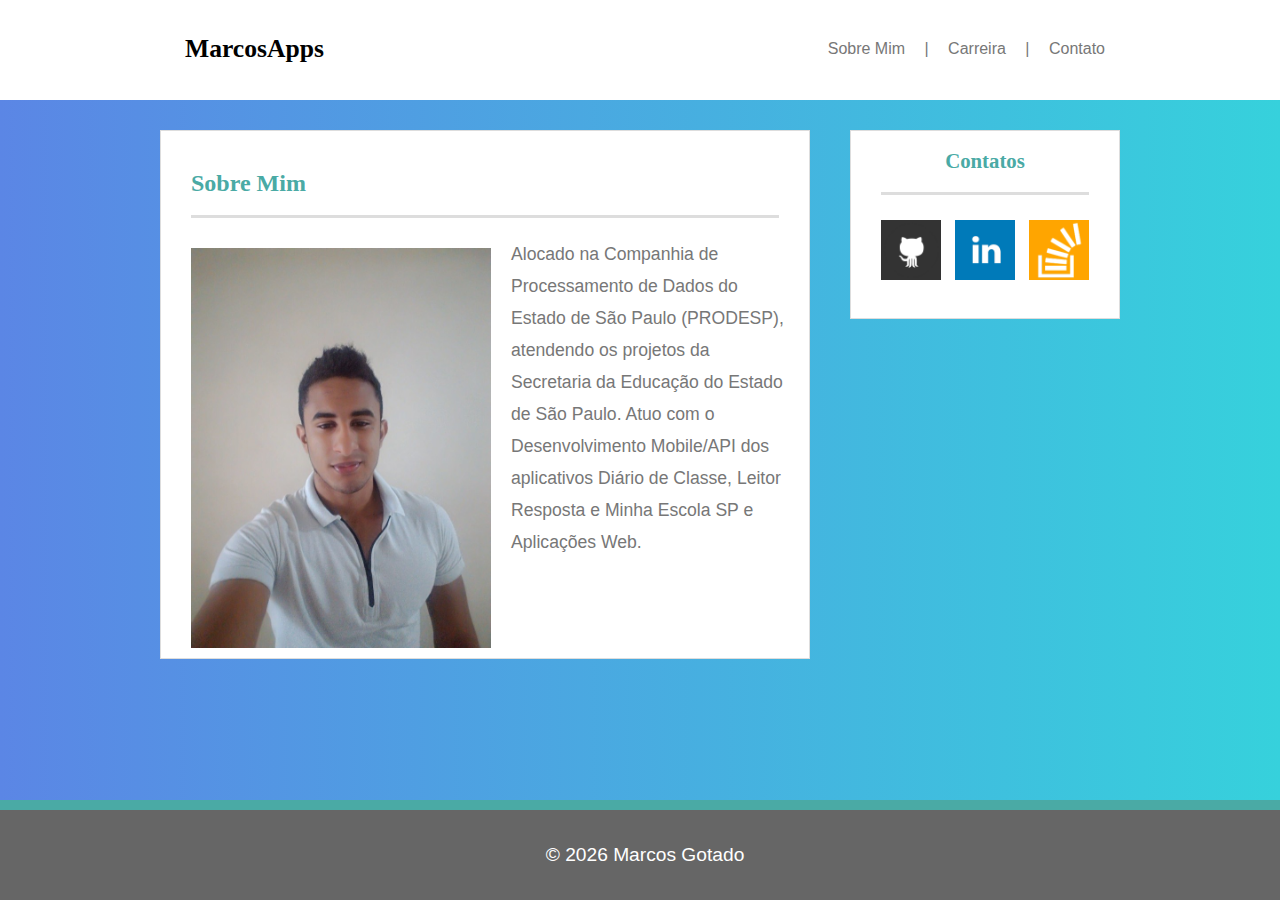
<file: index.html>
<!doctype html>
<html lang="pt-br">
    <head>
        <meta charset="utf-8" />
        <title>Marcos Gotado | Sobre Mim</title>
        <meta name="description" content="Marcos Gotado Home">
        <link href="assets/css/default.css" rel="stylesheet" type="text/css" media="screen">
        <link href="assets/css/style.css" rel="stylesheet" type="text/css" media="screen">
    </head>
    <body>
        <div class="centralizar">
            <header>
                <div class="menu-nav">
                    <h1>MarcosApps</h1>
                    <nav class="main-nav">
                        <ul>
                            <li><a href="index.html">Sobre Mim</a> | </li>
                            <li><a href="carreira.html">Carreira</a> | </li>
                            <li><a href="contato.html">Contato</a></li>
                        </ul>
                    </nav>
                </div>
            </header>
            <div class="container">
                <main>
                    <h2>Sobre Mim</h2>
                    <hr>
                    <img class="left ordenar" src="assets/images/marcos.png" alt="Sou o Marcos Gotado" />
                    <p>Alocado na Companhia de Processamento de Dados do Estado de São Paulo (PRODESP), atendendo os projetos da Secretaria da Educação do Estado de São Paulo. Atuo com o Desenvolvimento Mobile/API dos aplicativos Diário de Classe, Leitor Resposta e Minha Escola SP e Aplicações Web.<br />
                </main>
                <aside>
                    <h3>Contatos</h3>
                    <hr>
                    <nav class="social-nav">
                        <ul>
                            <li class="one"><a href="https://github.com/MarcosApp" target="_blank"><img src="assets/images/github.png" alt="GitHub logo"></a></li>
                            <li class="two"><a href="https://www.linkedin.com/in/marcosgotado/" target="_blank"><img src="assets/images/linkedin.png" alt="LinkedIn logo"></a></li>
                            <li class="three"><a href="https://stackoverflow.com/users/9789186/marcosapps" target="_blank"><img src="assets/images/stackoverflow.png" alt="Stack Overflow logo"></a></li>
                        </ul>
                    </nav>
                </aside>
            </div>
            <footer>
                <p>&copy; <script>
                    document.write(new Date().getFullYear());</script> Marcos Gotado</p>
            </footer>
        </div>
    </body>
</html>
</file>
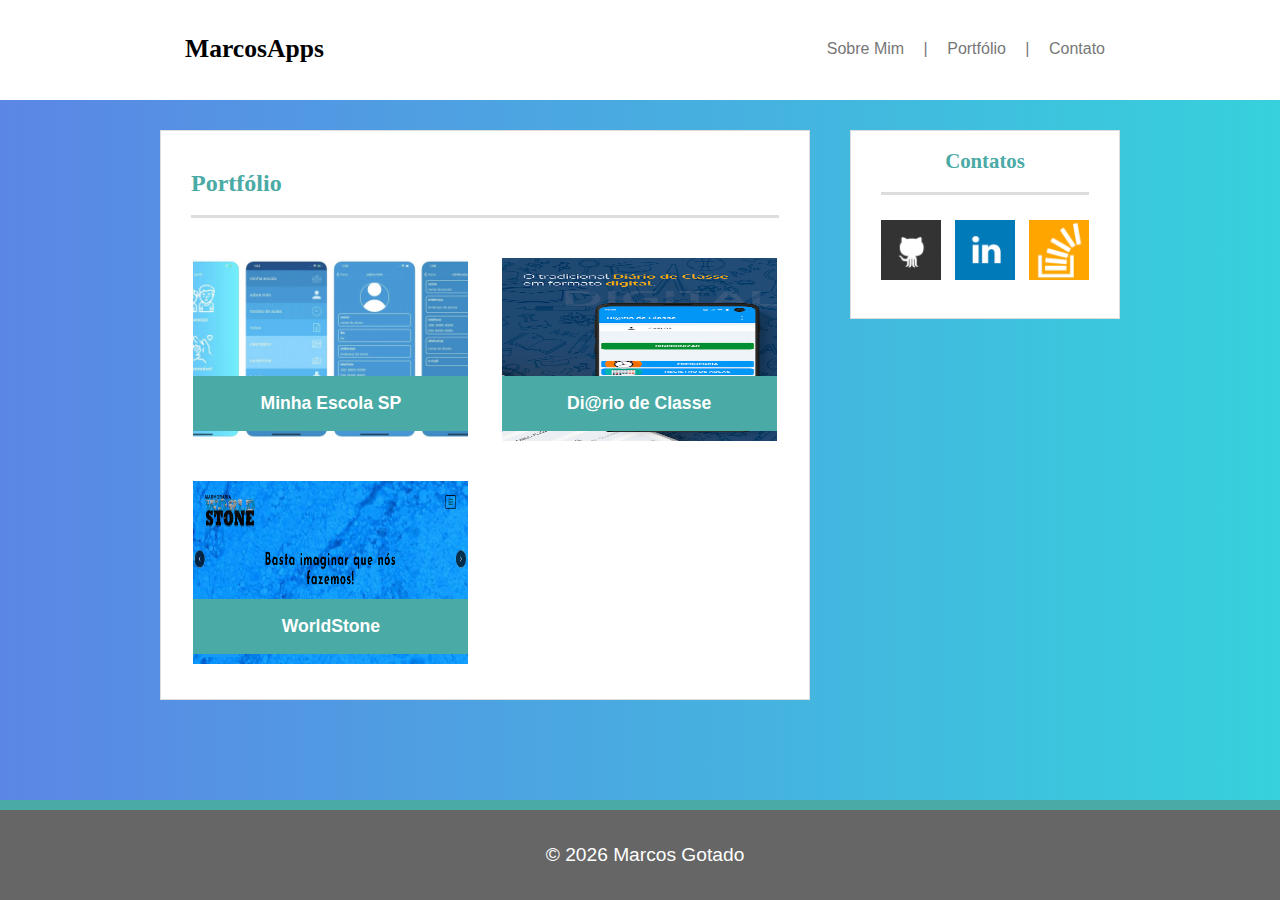
<file: carreira.html>
<!doctype html>
<html lang="pt-br">
    <head>
        <meta charset="utf-8" />
        <title>Marcos Gotado | Sobre Mim</title>
        <meta name="description" content="Marcos Gotado Carreira">
        <link href="assets/css/default.css" rel="stylesheet" type="text/css" media="screen">
        <link href="assets/css/style.css" rel="stylesheet" type="text/css" media="screen">
    </head>
    <body>
        <div class="centralizar">
            <header>
                <div class="menu-nav">
                    <h1>MarcosApps</h1>
                    <nav class="main-nav">
                        <ul>
                            <li><a href="index.html">Sobre Mim</a> | </li>
                            <li><a href="carreira.html">Portfólio</a> | </li>
                            <li><a href="contato.html">Contato</a></li>
                        </ul>
                    </nav>
                </div>
            </header>
        <div class="container">
            <main>
                <h2>Portfólio</h2>
                <hr>
                <div class="portfolio-modulos">
                    <div class="portfolio-mod one">
                        <div class="portfolio-title">
                            <img src="assets/images/minhaescola.jpg" alt="Minha Escola SP">
                            <a href="https://www.metrojornal.com.br/foco/2019/08/21/minha-escola-sp-rematricula-estadual.html" target="_blank">Minha Escola SP</a>
                        </div>
                    </div>
                    <div class="portfolio-mod two">
                        <div class="portfolio-title">
                            <img src="assets/images/diariodeclasse.jpg" alt="Di@rio de Classe">
                            <a href="https://play.google.com/store/apps/details?id=br.gov.sp.educacao.sed.mobile" target="_blank">Di@rio de Classe</a>
                        </div>
                    </div>
                    <div class="portfolio-mod three">
                        <div class="portfolio-title">
                            <img src="assets/images/worldstone.png" alt="WorldStone">
                            <a href="http://worldstone.com.br/" target="_blank">WorldStone</a>
                        </div>
                    </div>
                </div>
            </main>
            <aside>
                <h3>Contatos</h3>
                <hr>
                <nav class="social-nav">
                    <ul>
                        <li class="one"><a href="https://github.com/MarcosApp" target="_blank"><img src="assets/images/github.png" alt="GitHub logo"></a></li>
                        <li class="two"><a href="https://www.linkedin.com/in/marcosgotado/" target="_blank"><img src="assets/images/linkedin.png" alt="LinkedIn logo"></a></li>
                        <li class="three"><a href="https://stackoverflow.com/users/9789186/marcosapps" target="_blank"><img src="assets/images/stackoverflow.png" alt="Stack Overflow logo"></a></li>
                    </ul>
                </nav>
            </aside>
        </div>
        <footer>
            <p>&copy; <script>
                document.write(new Date().getFullYear());</script> Marcos Gotado</p>
        </footer>
    </div>
</body>
</html>
</file>
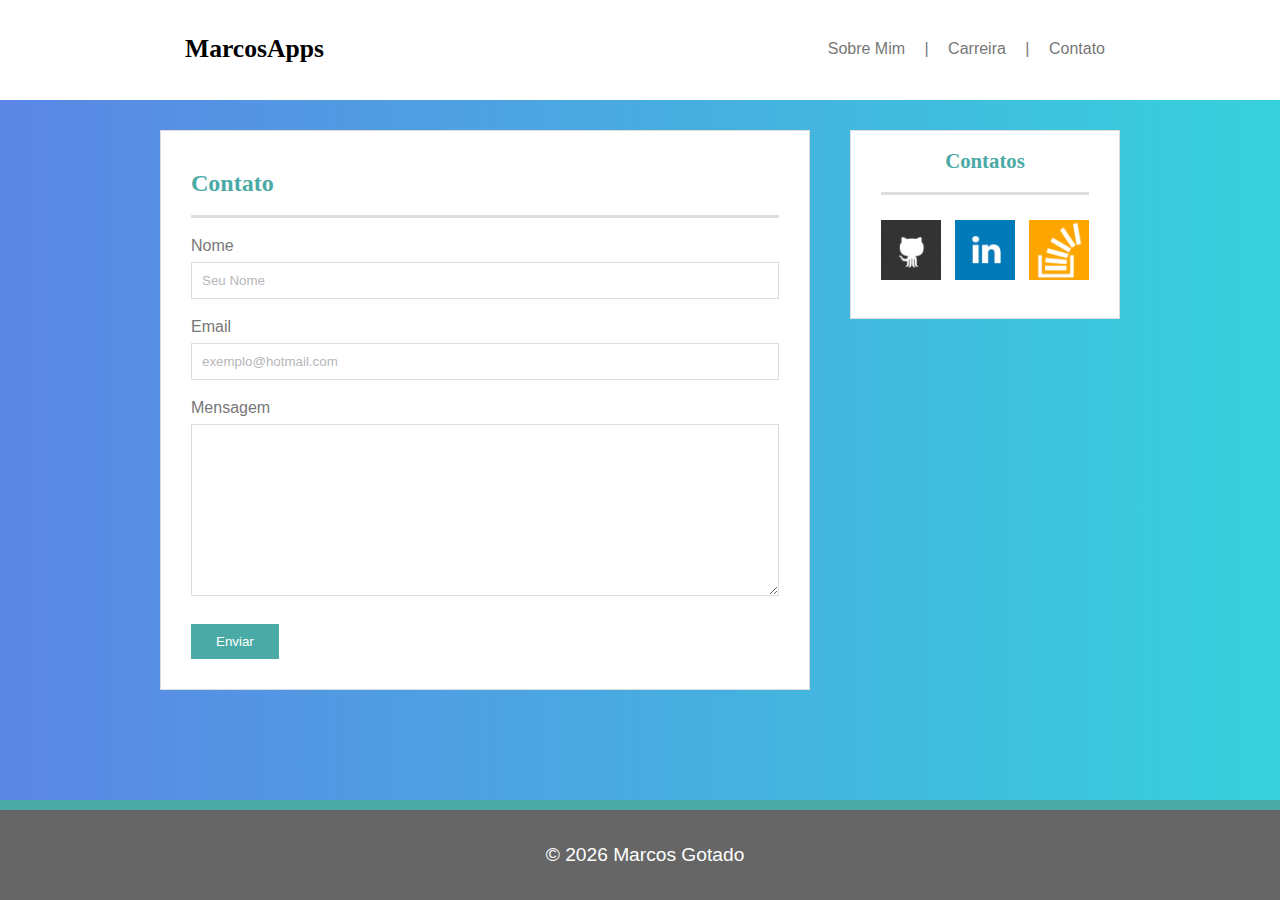
<file: contato.html>
<!doctype html>
<html lang="pt-br">
    <head>
        <meta charset="utf-8" />
        <title>Marcos Gotado | Sobre Mim</title>
        <meta name="description" content="Marcos Gotado Carreira">
        <link href="assets/css/default.css" rel="stylesheet" type="text/css" media="screen">
        <link href="assets/css/style.css" rel="stylesheet" type="text/css" media="screen">
    </head>
    <body>
        <div class="centralizar">
            <header>
                <div class="menu-nav">
                    <h1>MarcosApps</h1>
                    <nav class="main-nav">
                        <ul>
                            <li><a href="index.html">Sobre Mim</a> | </li>
                            <li><a href="carreira.html">Carreira</a> | </li>
                            <li><a href="contato.html">Contato</a></li>
                        </ul>
                    </nav>
                </div>
            </header>
            <div class="container">
                <main>
                    <h2>Contato</h2>
                    <hr>
                    <form name="form" action="mailto:marcosdossantos43@hotmail.com" method="post">
                        <input type="hidden" name="check_submit" value="1" />
                        <label for="name">Nome</label>
                        <input type="text" name="name" id="name" placeholder="Seu Nome" value="" />
                        <label for="email">Email</label>
                        <input type="text" name="email" id="email" placeholder="exemplo@hotmail.com" value="" />
                        <label for="mensagem">Mensagem</label>
                        <textarea name="mensagem" id="mensagem" rows="10" cols="30" placeholder="" wrap="soft"></textarea>
                        <input class="enviar" type="submit" name="enviar" value="Enviar">
                    </form>
                </main>
                <aside>
                    <h3>Contatos</h3>
                    <hr>
                    <nav class="social-nav">
                        <ul>
                            <li class="one"><a href="https://github.com/MarcosApp" target="_blank"><img src="assets/images/github.png" alt="GitHub logo"></a></li>
                            <li class="two"><a href="https://www.linkedin.com/in/marcosgotado/" target="_blank"><img src="assets/images/linkedin.png" alt="LinkedIn logo"></a></li>
                            <li class="three"><a href="https://stackoverflow.com/users/9789186/marcosapps" target="_blank"><img src="assets/images/stackoverflow.png" alt="Stack Overflow logo"></a></li>
                        </ul>
                    </nav>
                </aside>
            </div>
            <footer>
                <p>&copy; <script>
                    document.write(new Date().getFullYear());</script> Marcos Gotado</p>
            </footer>
        </div>
    </body>
</html>
</file>
<file: assets/css/style.css>
* {
	box-sizing: border-box;
}

html {
    background-size: cover;
    max-height: 100%;
    max-width: 100%;
    height: 100%;
    background: #36D1DC;  /* fallback for old browsers */
    background: -webkit-linear-gradient(to right, #5B86E5, #36D1DC);  /* Chrome 10-25, Safari 5.1-6 */
    background: linear-gradient(to right, #5B86E5, #36D1DC); /* W3C, IE 10+/ Edge, Firefox 16+, Chrome 26+, Opera 12+, Safari 7+ */


}

body {
    height: 100%;
    position: relative;
    font-family: 'Arial', 'Helvetica Neue', 'Helvetica', sans-serif;
    color: #777777;
}

h1, h2, h3, h4 {
	font-family: 'Georgia', 'Times', 'Times New Roman', serif;
}

h1 {
	color: #000000;
	font-size: 1.6em;
	font-weight: bold;
	display: inline-block;
	height: 97px;
	padding: 25px;
	line-height: 48px;
}

h2, h3 {
	color: #4aaaa5;
	font-weight: bold;
}

h2 {
	font-size: 1.5em;
    margin: 40px 30px 20px 30px;
}

h3 {
	text-align: center;
	font-size: 1.3em;
    margin: 20px 30px;
}

p {
	margin: 0 20px 10px 30px;
	font-size: 1.1em;
	line-height: 24pt;
}

hr {
	background-color: #dddddd;
    border: none;
    height: 3px;
	margin: 20px 30px;
}

a {
    text-decoration: none;
    color: #777777;
    font-weight: bold;
}

a:visited {
    color: #777777;
}

a:hover {
	color: #4aaaa5;
	transition: all .2s;
}

a:active {
    color: #4aaaa5;
}

/* centralizar */

.centralizar {
    box-sizing: border-box;
    min-height: 100%;
    padding: 0 0 60px;
    position: relative;
    animation: fadeIn 1.25s ease-in-out 0.25s;
    animation-fill-mode: backwards;
}

/* HEADER */

header {
    width: 100%;
    height: 100px;
    margin-top: 0px;
	margin-right: auto;
	margin-bottom: 0px;
    margin-left: auto;
    padding-bottom: 10px;
    background-color: #ffff;
    border-bottom: #0000 solid 3px;
}

.menu-nav {
	width: 960px;
	max-width: 960px;
	margin: 0 auto 0 auto;
}

/* MENU */

.main-nav {
	float: right;
}

.main-nav ul {
    display: inline;
    text-align: center;
	list-style: none;
}

.main-nav li {
    display: inline;
}

.main-nav a {
    border: none;
	display: inline-block;
    margin: 25px 15px;
	text-decoration: none;
	height: auto;
    width: auto;
	line-height: 48px;
	font-weight: normal;
}

.main-nav a:hover {
    margin: 5px 15px;
    font-style: italic;
    border-top: #4aaaa5 solid 10px;
    border-bottom: #4aaaa5 solid 10px;
    transition: all .2s;
}

/* SEÇÃO */

.container {
	position: relative;
	width: 960px;
	margin: 0 auto 0 auto;
}

.container:after {
    content: "";
    display: block;
    height: 30px;
}

main {
	width: 650px;
	background-color: #ffffff;
	margin: 30px 0 50px 0;
	overflow: hidden;
    border: #dddddd solid 1px;
}

img.left {
	float: left;
	margin: 10px 20px 10px 30px;
}

img.right {
	float: right;
	margin: 10px 30px 10px 20px;
}

img.ordenar {
    max-width: 300px;
}

img.portrait {
    max-height: 300px;
}

aside {
	position: absolute;
	top: 0;
	right: 0;
	width: 270px;
	margin: 0 0 30px 0;
	padding-bottom: 30px;
	background-color: #ffffff;
	overflow: hidden;
    border: #dddddd solid 1px;
}

/* REDES SOCIAIS */

.social-nav {
	text-align: center;
}

.social-nav ul {
    display: inline;
    text-align: center;
	list-style: none;
}

.social-nav li {
    display: inline;
}

.social-nav a {
	display: inline-block;
    margin: 5px;
	text-decoration: none;
}

.social-nav img {
	width: 60px;
	height: 60px;
}

.social-nav img:hover {
	border-radius: 15px;
	transition: all .2s;
    background-color: #4aaaa5;
    border: #4aaaa5 solid 2px;
    transition: all .2s;
}

/* Modulos Portfólio */

.portfolio-modulos {
    display: flex;
    flex-direction: row;
    flex-wrap: wrap;
    justify-content: space-between;
    align-items: center;
    max-width: 650px;
    margin: 0 auto 15px auto;
    width: 90%;
}

.portfolio-mod {
    position: relative;
    box-sizing: border-box;
    display: inline-block;
    width: 100%;
    max-width: 275px;
    max-height: 183px;
    min-height: auto;
    margin: 20px 0;
    overflow: hidden;
}

.portfolio-title {
    position: relative;
    text-align: center;
    line-height: 55px;
    width: 275px;
    height: 183px;
}

.portfolio-title a {
    display: inline-block;
    background-color: #4aaaa5;
    position: absolute;
    bottom: 10px;
    left: 0;
    right: 0;
    height: 55px;
    width: 100%;
    color: #ffffff;
    font-size: 1.1em;
}

.portfolio-title a:hover {
    background-color: #666666;
    background-size: cover;
    color: #4aaaa5;
    transition: all .3s;
}

.portfolio-title a:hover::before {
    content: "";
    height: 10px;
    width: 100%;
    background-color: #4aaaa5;
    position: absolute;
    top: -10px;
    right: 0;
    left: 0;
    transition: all ease-in-out .3s;
}

.portfolio-title a:hover::after {
    content: "";
    height: 10px;
    width: 100%;
    background-color: #4aaaa5;
    position: absolute;
    bottom: -10px;
    right: 0;
    left: 0;
    transition: all ease-in-out .3s;
}

.portfolio-mod img {
    width: 275px;
    height: 183px;
}

.one {
    animation: fadeIn 1.25s ease-in-out 0.5s;
    animation-fill-mode: backwards;
}

.two {
    animation: fadeIn 1.25s ease-in-out 0.75s;
    animation-fill-mode: backwards;
}

.three {
    animation: fadeIn 1.25s ease-in-out 1s;
    animation-fill-mode: backwards;
}

/* FORMULARIO */

form {
    margin: 10px 30px;
}

input, textarea {
    display: block;
    margin: 8px 0 20px 0;
    width: 100%;
    max-width: 100%;
    padding: 10px;
    color: #777777;
    border: #dddddd solid 1px;
}

label {
    font-weight: normal;
}

::placeholder {
    color: #b7b7ba;
}

.enviar {
    box-sizing: border-box;
    display: inline-block;
    width: auto;
    padding: 10px 25px;
    background-color: #4aaaa5;
    color: #ffffff;
    border: none;
}

.enviar:hover {
    background-color: #ffffff;
    color: #4aaaa5;
    box-shadow: 2px 2px #4aaaa5;
    padding: 8px 23px;
    border: #4aaaa5 solid 2px;
    cursor: pointer;
}

.enviar:active {
    padding: 10px 25px;
    background-color: #4aaaa5;
    box-shadow: none;
    color: #ffffff;
    border: none;
}

/* FOOTER */

footer {
    position: absolute;
    background-color: #666666;
    bottom: 0;
    left: 0;
    width: 100%;
    height: 100%;
    height: 100px;
    margin: 0 auto 0 auto;
    padding-top: 10px;
    padding-bottom: 10px;
    clear: both;
    text-align: center;
    border-top: #4aaaa5 solid 10px;
}

footer p {
    text-align: center;
    font-size: 1.2em;
    line-height: 70px;
    color: #ffffff;
}

/* ANIMATIONS */

@keyframes fadeIn{
            
0%{opacity: 0;}
100%{opacity: 1;}
            
}
</file>
<file: assets/css/default.css>
/* http://meyerweb.com/eric/tools/css/reset/ 
   v2.0 | 20110126
   License: none (public domain)
*/

html, body, div, span, applet, object, iframe,
h1, h2, h3, h4, h5, h6, p, blockquote, pre,
a, abbr, acronym, address, big, cite, code,
del, dfn, em, img, ins, kbd, q, s, samp,
small, strike, strong, sub, sup, tt, var,
b, u, i, center,
dl, dt, dd, ol, ul, li,
fieldset, form, label, legend,
table, caption, tbody, tfoot, thead, tr, th, td,
article, aside, canvas, details, embed, 
figure, figcaption, footer, header, hgroup, 
menu, nav, output, ruby, section, summary,
time, mark, audio, video {
	margin: 0;
	padding: 0;
	border: 0;
	font-size: 100%;
	font: inherit;
	vertical-align: baseline;
}
/* HTML5 display-role reset for older browsers */
article, aside, details, figcaption, figure, 
footer, header, hgroup, menu, nav, section {
	display: block;
}
body {
	line-height: 1;
}
ol, ul {
	list-style: none;
}
blockquote, q {
	quotes: none;
}
blockquote:before, blockquote:after,
q:before, q:after {
	content: '';
	content: none;
}
table {
	border-collapse: collapse;
	border-spacing: 0;
}
</file>
